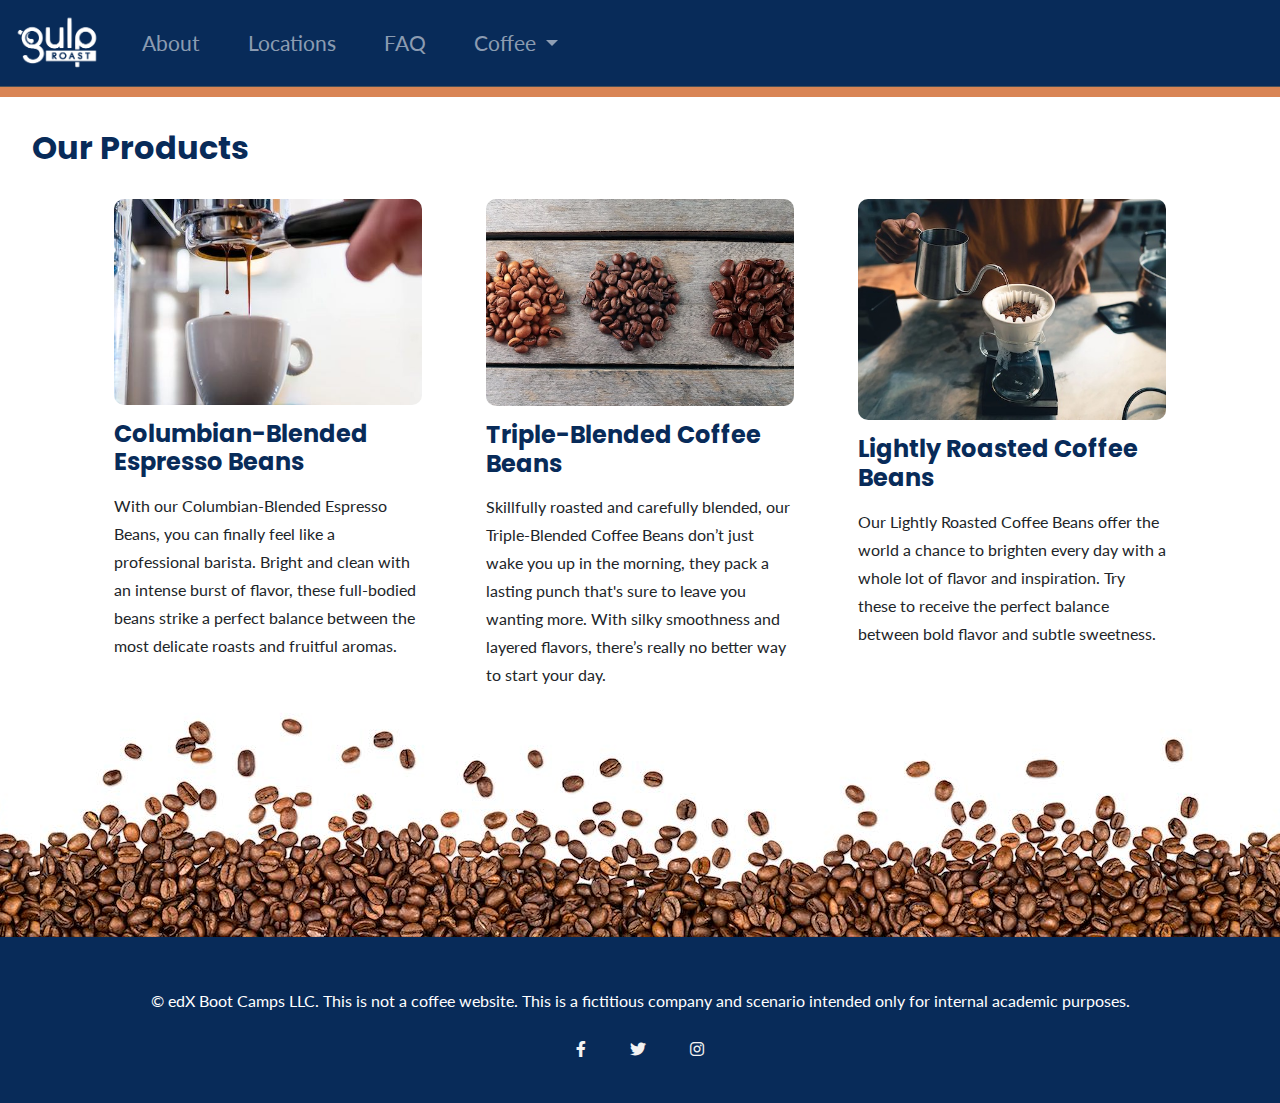
<file: product_columbian.html>
<!DOCTYPE html>
<html>

<head>
    <meta charset="UTF-8">
    <meta name="viewport" content="width=device-width, initial-scale=1.0">
    <meta http-equiv="X-UA-Compatible" content="IE=edge">
    <link href="https://cdn.jsdelivr.net/npm/bootstrap@5.3.3/dist/css/bootstrap.min.css" rel="stylesheet"
        integrity="sha384-QWTKZyjpPEjISv5WaRU9OFeRpok6YctnYmDr5pNlyT2bRjXh0JMhjY6hW+ALEwIH" crossorigin="anonymous">
    <link rel="preconnect" href="https://fonts.googleapis.com">
    <link rel="preconnect" href="https://fonts.gstatic.com" crossorigin>
    <link
        href="https://fonts.googleapis.com/css2?family=Poppins:ital,wght@0,100;0,200;0,300;0,400;0,500;0,600;0,700;0,800;0,900;1,100;1,200;1,300;1,400;1,500;1,600;1,700;1,800;1,900&display=swap"
        rel="stylesheet">
    <link rel="preconnect" href="https://fonts.googleapis.com">
    <link rel="preconnect" href="https://fonts.gstatic.com" crossorigin>
    <link
        href="https://fonts.googleapis.com/css2?family=Lato:ital,wght@0,100;0,300;0,400;0,700;0,900;1,100;1,300;1,400;1,700;1,900&display=swap"
        rel="stylesheet">
    <link rel="stylesheet" href="./styles/styles.css" />
    <link rel="stylesheet" href="https://cdnjs.cloudflare.com/ajax/libs/font-awesome/6.0.0-beta3/css/all.min.css">
    <title>Columbian-Blended Espresso Beans</title>
    <link rel="icon" type="image/x-icon" href="/images/favicon.ico">
</head>

<body>
    <header>
        <nav class="navbar navbar-expand-lg border-bottom border-body" data-bs-theme="dark"
            style="background-color: #082B59;">
            <script src="https://cdn.jsdelivr.net/npm/bootstrap@5.3.3/dist/js/bootstrap.bundle.min.js"
                integrity="sha384-YvpcrYf0tY3lHB60NNkmXc5s9fDVZLESaAA55NDzOxhy9GkcIdslK1eN7N6jIeHz"
                crossorigin="anonymous"></script>
            <div class="container-fluid">
                <a class="navbar-brand" href="#" Gulp Roast>
                    <img src="images/gulp-logo-light.png" alt="Gulp Roast. Click for home." width="90" height="60">
                </a>
                <button class="navbar-toggler" type="button" data-bs-toggle="collapse"
                    data-bs-target="#navbarNavDropdown" aria-controls="navbarNavDropdown" aria-expanded="false"
                    aria-label="Toggle navigation">
                    <span class="navbar-toggler-icon"></span>
                </button>
                <div class="collapse navbar-collapse" id="navbarNavDropdown">
                    <ul class="navbar-nav">
                        <li class="nav-item">
                            <a class="nav-link" href="https://uxuicurriculum.wixsite.com/gulproast">About</a>
                        </li>
                        <li class="nav-item">
                            <a class="nav-link" href="https://uxuicurriculum.wixsite.com/gulproast">Locations</a>
                        </li>
                        <li class="nav-item">
                            <a class="nav-link" href="https://uxuicurriculum.wixsite.com/gulproast">FAQ</a>
                        </li>
                        <li class="nav-item dropdown  active">
                            <a class="nav-link dropdown-toggle" aria-current="page" href="coffee.html" role="button"
                                data-bs-toggle="dropdown" aria-expanded="false">
                                Coffee
                            </a>
                            <ul class="dropdown-menu" style="background-color: #59331d;">
                                <li><a class="dropdown-item" href="#">Columbian-Blended
                                        Espresso Beans</a></li>
                                <li><a class="dropdown-item" href="#">Triple-Blended
                                        Coffee Beans</a></li>
                                <li><a class="dropdown-item" href="#">Lightly Roasted
                                        Coffee Beans</a></li>
                            </ul>
                        </li>
                    </ul>
                </div>


            </div>
        </nav>
    </header>

    <body>


        <div class="main-bkgd products">
            <section class="main">
                <h1>Our Products</h1>
                <div class="container">
                    <article>
                        <figure>
                            <img src="images/gulp-espresso.jpg" alt="Espresso: they got that drip" />
                        </figure>
                        <div>
                            <h2>Columbian-Blended Espresso Beans</h2>
                            <p>With our Columbian-Blended Espresso Beans, you can finally feel like a professional
                                barista.
                                Bright and clean with an intense burst of flavor, these full-bodied beans strike a
                                perfect
                                balance between the most delicate roasts and fruitful aromas.</p>
                        </div>
                    </article>
                    <article>
                        <figure>
                            <img src="images/gulp-coffee-beans.jpg" alt="Three bountiful bean batches" />
                        </figure>
                        <div class="swap">
                            <h2>Triple-Blended Coffee Beans</h2>
                            <p>Skillfully roasted and carefully blended, our Triple-Blended Coffee Beans don’t just wake
                                you
                                up in the morning, they pack a lasting punch that's sure to leave you wanting more. With
                                silky smoothness and layered flavors, there’s really no better way to start your day.
                            </p>
                        </div>
                    </article>
                    <article>
                        <figure>
                            <img src="images/gulp-pouring-coffee-horizontal.jpg"
                                alt="Manual coffee pouring at a location" />
                        </figure>
                        <div>
                            <h2>Lightly Roasted Coffee Beans</h2>
                            <p>Our Lightly Roasted Coffee Beans offer the world a chance to brighten every day with a
                                whole
                                lot of flavor and inspiration. Try these to receive the perfect balance between bold
                                flavor
                                and subtle sweetness.</p>
                        </div>
                    </article>
                </div>
            </section>

        </div>
    </body>

    <footer>
        <div class="footer-container">
            <div class="footer-row">
                <div style="text-align: center; margin-top: 10px; color: white">
                    <p1>&copy; edX Boot Camps LLC. This is not a coffee website. This is a fictitious company
                        and
                        scenario intended only for internal academic purposes.</p1>
                </div>
                <div class="footer-row">
                    <div class="social-icons">
                        <div style="text-align: center; margin-top: 20px;">
                            <a href="https://facebook.com" target="_blank">
                                <i class="fab fa-facebook-f"></i>
                            </a>
                            <a href="https://twitter.com" target="_blank">
                                <i class="fab fa-twitter"></i>
                            </a>
                            <a href="https://instagram.com" target="_blank">
                                <i class="fab fa-instagram"></i>
                            </a>
                        </div>
                    </div>
                </div>

    </footer>


</body>

</html>
</file>
<file: styles/styles.css>
* {
    box-sizing: border-box;
}

body {
    background-color: #082B59;
    margin: 00;
    padding: 0;
    font-family: 'Lato', sans-serif;
    line-height: 1.75;
}

h1,
h2,
h3 {
    font-family: 'Poppins', sans-serif;
}

h1 {
    color: #082B59;
    font-size: 2rem;
    margin-bottom: 5rem;
    font-weight: 700;

}

h2 {
    color: #082B59;
    font-size: 1.5rem;
    margin-bottom: 10px;
    font-weight: 700;
}

img {
    max-width: 100%;
}

a {
    color: #59331d;
}

a:hover {
    text-decoration: none;
}

header {
    border-bottom: 10px solid #D98555;

}

/* navbar styling */
nav ul {
    padding: 0;
    margin: 0;
    list-style-type: none;
    display: flex;
    flex-flow: row wrap;
    justify-content: center;
}

nav li {
    margin: 0 1rem 1rem 1rem;
    font-size: 1.3rem;
}

nav .logo img {
    max-width: 150px;
}

nav .logo {
    flex-basis: 100%;
    text-align: center;
}

nav a {
    color: white;
    text-decoration: none;
    display: block;
}

nav a:hover {
    color: #d98555;
}

.main-bkgd {
    background: #ffffff url('../images/gulp-bottom-beans.jpg') repeat-x bottom;
    padding-bottom: 200px;

}

article h1 {
    margin-block-start: 0;
    margin-block-end: 0;
}

section h1 {
    margin-block-start: 0;
    margin-block-end: 0;
}

.contact p {
    margin-block-start: 0;
    margin-block-end: 0;
}

.main {
    display: grid;
    gap: 2rem;
    padding-top: 400px;
    padding: 2rem;
}

.about .main {
    grid-template-rows: repeat(2fr);
}

.products article {
    padding: 0 2rem;
}

figure {
    background-color: white;
    text-align: center;
}

figure img {
    border-radius: 10px;
}

.contact img {
    border-radius: 10px;
}

figcaption {
    color: #f2f2f2;
    padding: 0.5rem;
    display: none;
}

.btn {
    background-color: #59331D;
    margin-bottom: 25px;
    display: inline-block;
    border-radius: 10px;
    padding: 0.5rem 1rem;
    color: #f2f2f2;
    text-decoration: none;
    border: 2px solid #59331d;
    */
}

.card {
    border-radius: 10px;
    border: 1px solid #dee2e6;
    padding: 15px;
}

.productpadding {
    padding-bottom: 125px;
}

.product-description {
    line-height: 1.6;

}

.product-price-2 {
    padding-bottom: 30px;
}

.product-title-2 {
    font-size: 2rem;
    margin-bottom: 20px;
}

@media (min-width: 768px) {
    .about .main {
        grid-template-columns: 2fr 1fr;
    }

    .about figcaption {
        display: block;
    }

    figure img {
        border-top-left-radius: 10px;
        border-top-right-radius: 10px;
    }

    figure {
        text-align: left;
        margin: 3rem 0 0 0;
        border-radius: 10px;
        margin: 0 auto;
    }

    .contact .main {
        grid-template-columns: 2fr 2fr;
        padding: 2rem;
        align-items: center;
    }


    .container article div h2 {
        margin: 15px 0;
    }
}

@media (min-width: 992px) {
    .about .main {
        max-width: 1200px;
        margin: 0 auto;
        padding: 2rem;
        grid-template-columns: 1fr 1fr;
    }

    .about figcaption {
        display: reset;
    }

    .products .container {
        display: grid;
        grid-template-columns: 1fr 1fr 1fr;
    }

    .products article {
        grid-template-columns: 1fr;
    }

    .container article div h2 {
        margin: 15px 0;
    }

    nav ul {
        flex-flow: row wrap;
        justify-content: end;
        align-items: center;
    }

    nav li {
        margin: 0 1rem;
    }

    nav .logo {
        flex-basis: initial;
        flex-grow: 10;
        text-align: left;
    }

}


.button {
    display: inline-block;
    background-color: #59331D;
    border-radius: 10px;
    padding: 0.5rem 1rem;
    margin: 0;
    color: #f2f2f2;
    text-decoration: none;
    border: 2px solid #59331d;
}

.button:hover {
    background-color: #D98555;
    color: #59331d;
}



footer {
    background-color: #082B59;
    color: white;
    text-align: center;
    padding: 40px 0;
    box-sizing: border-box;

}

footer a {
    color: #f2f2f2;
    text-decoration: none;
    margin: 0 20px;
}

footer a:hover {
    text-decoration: underline;
}

.social-icons img {
    width: 30px;
    margin: 0 10px;
    vertical-align: 80%;
    padding: 40px;

}
</file>
